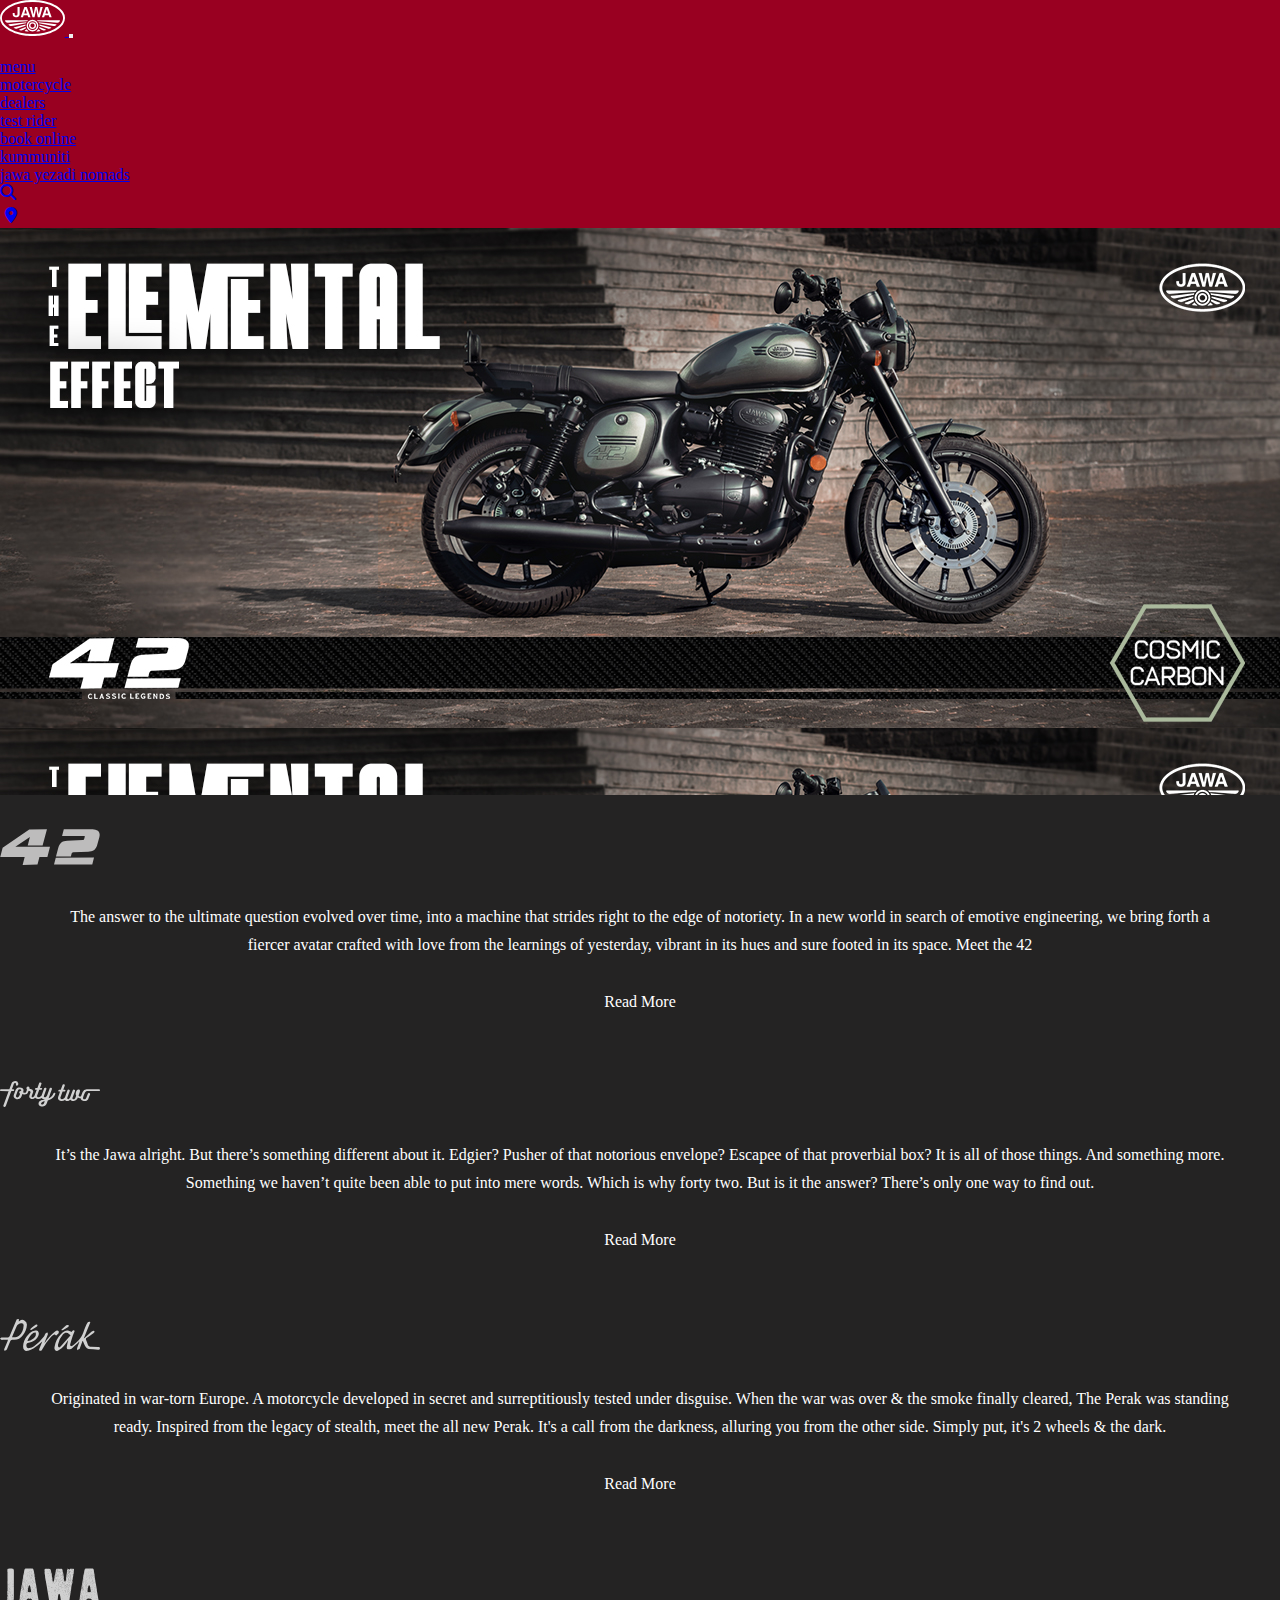
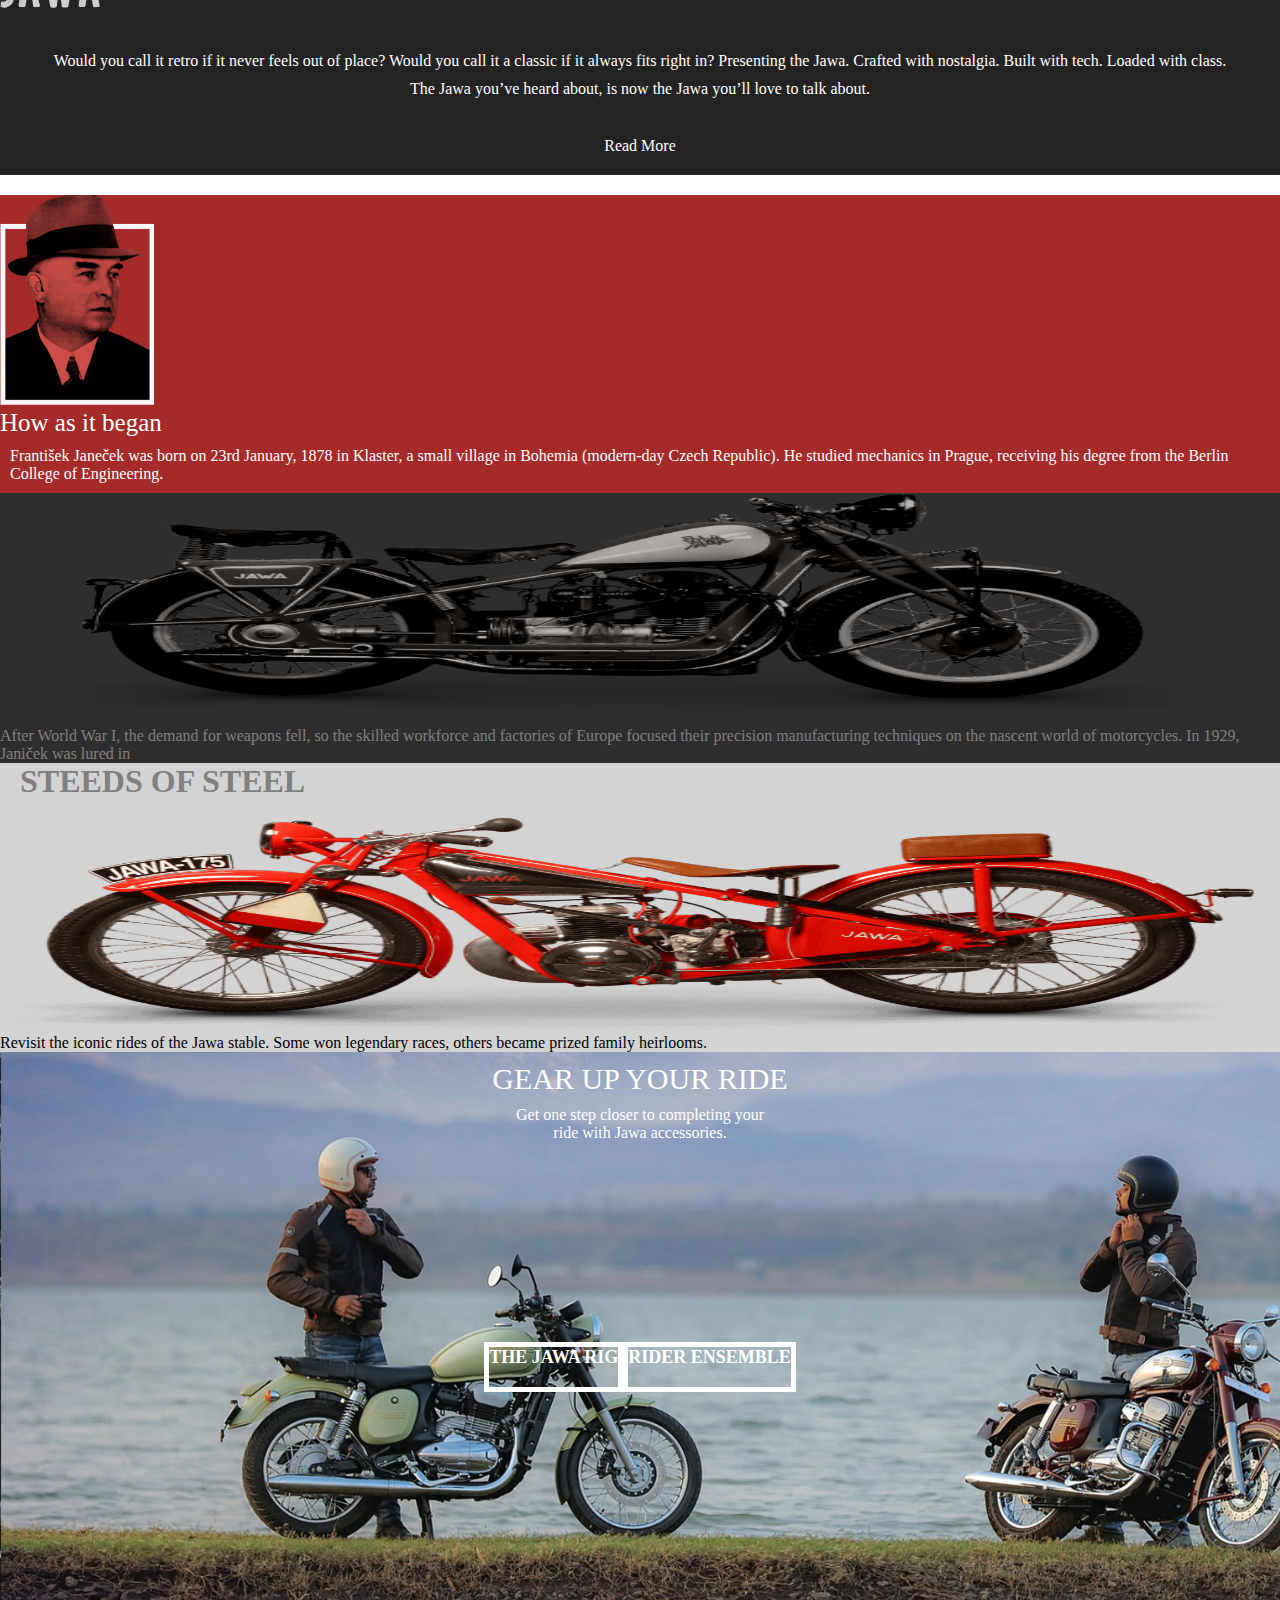
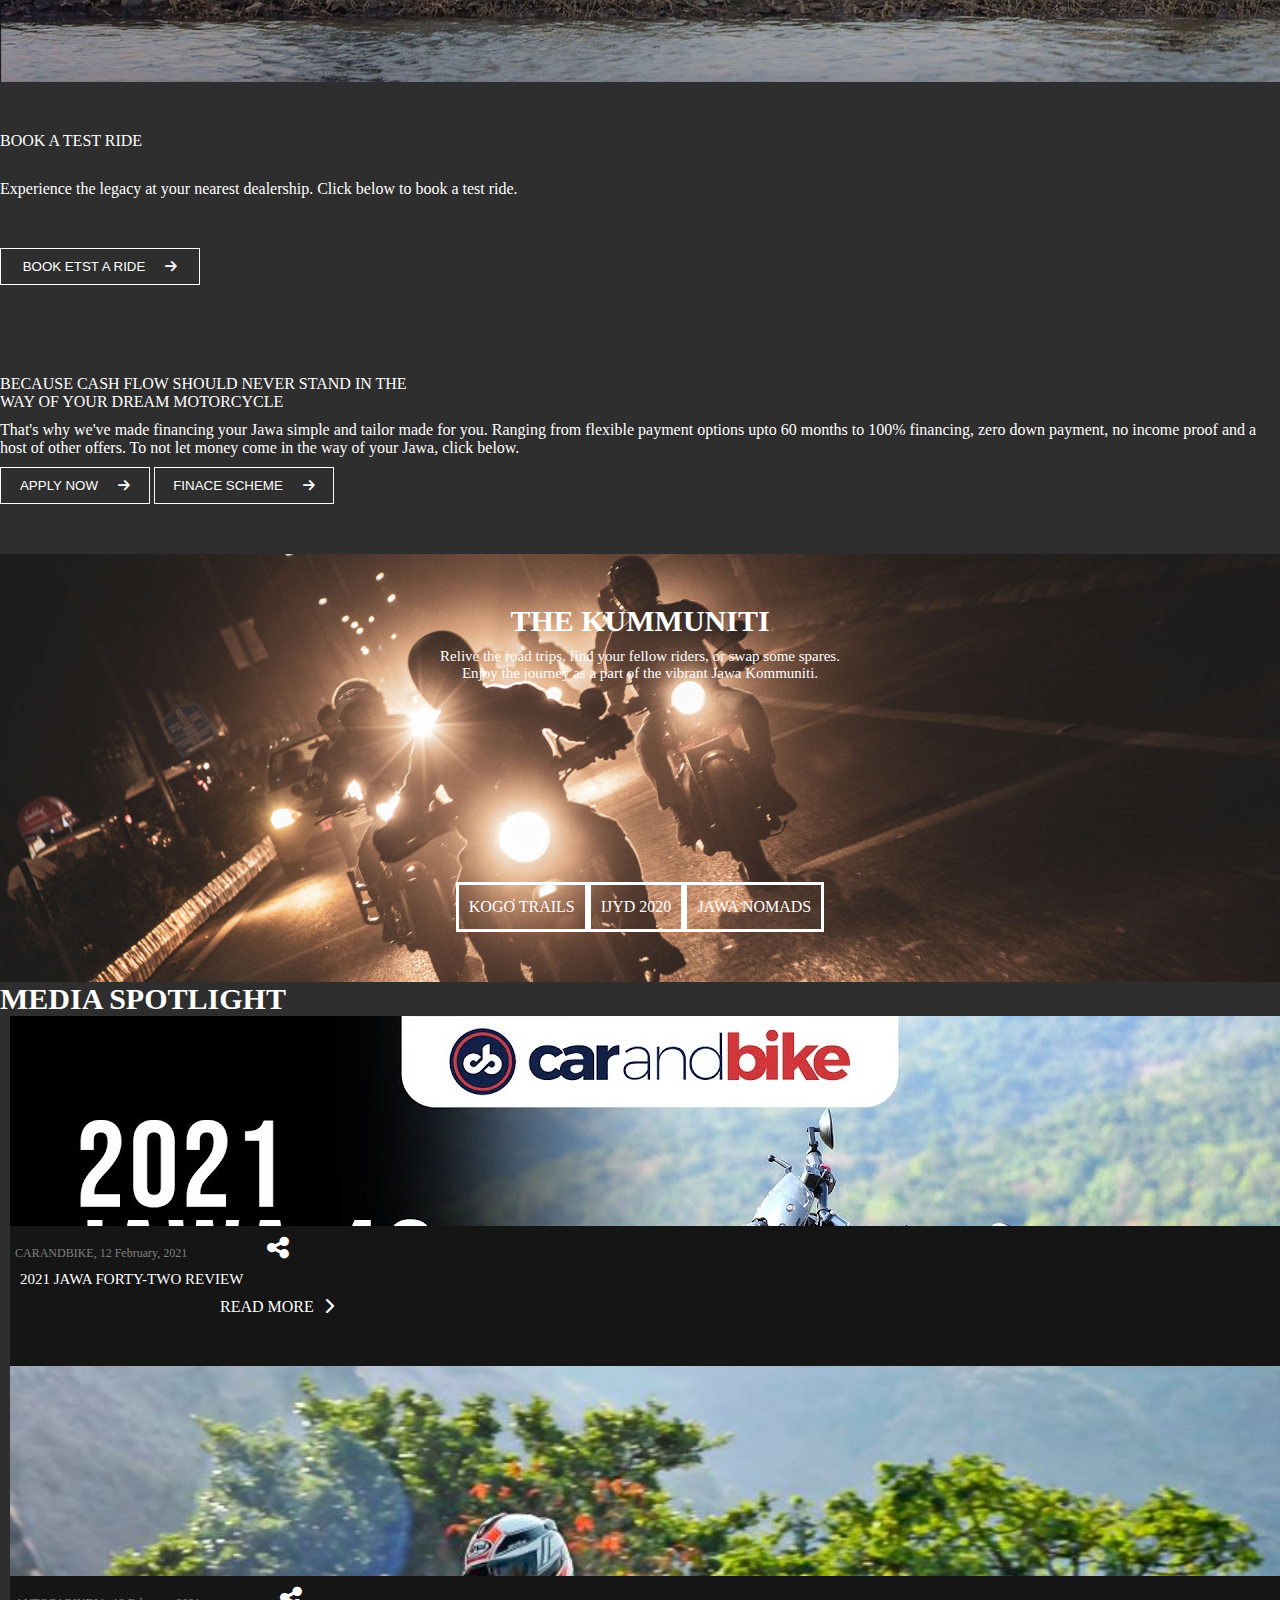
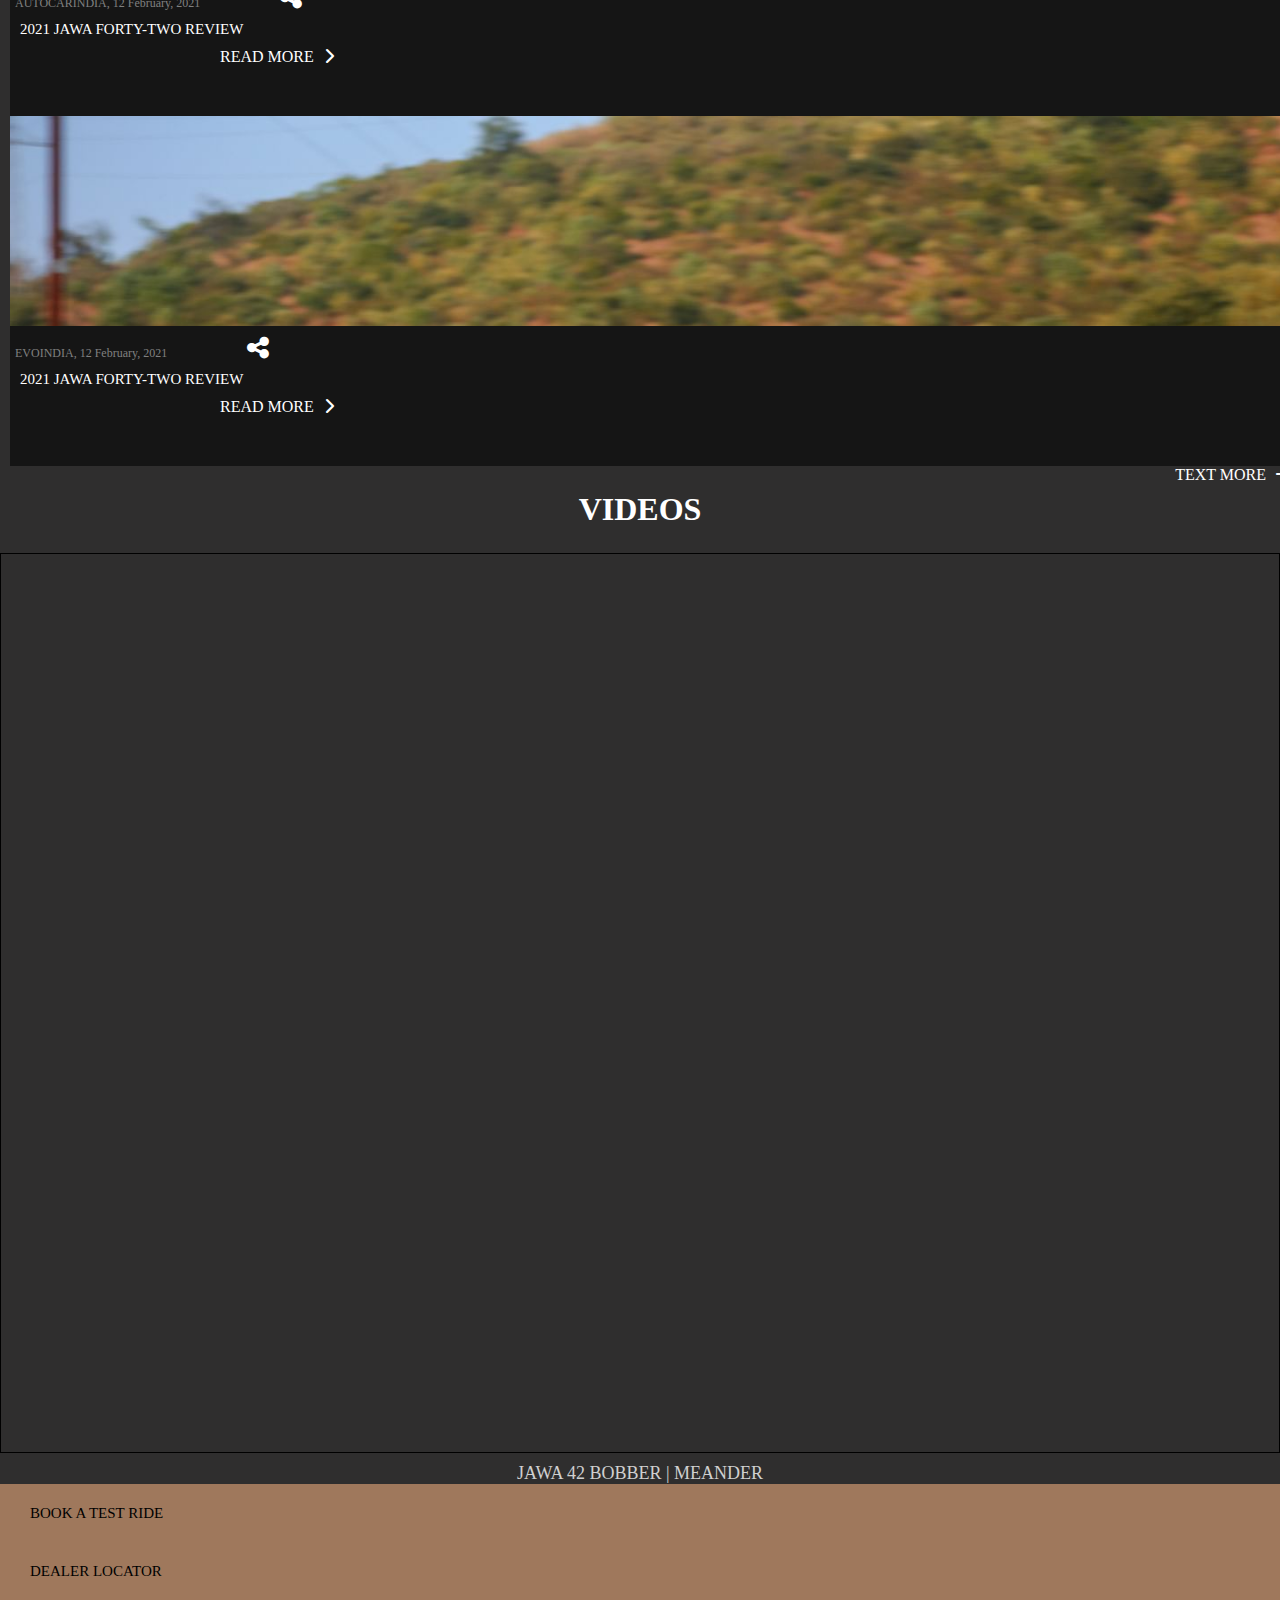
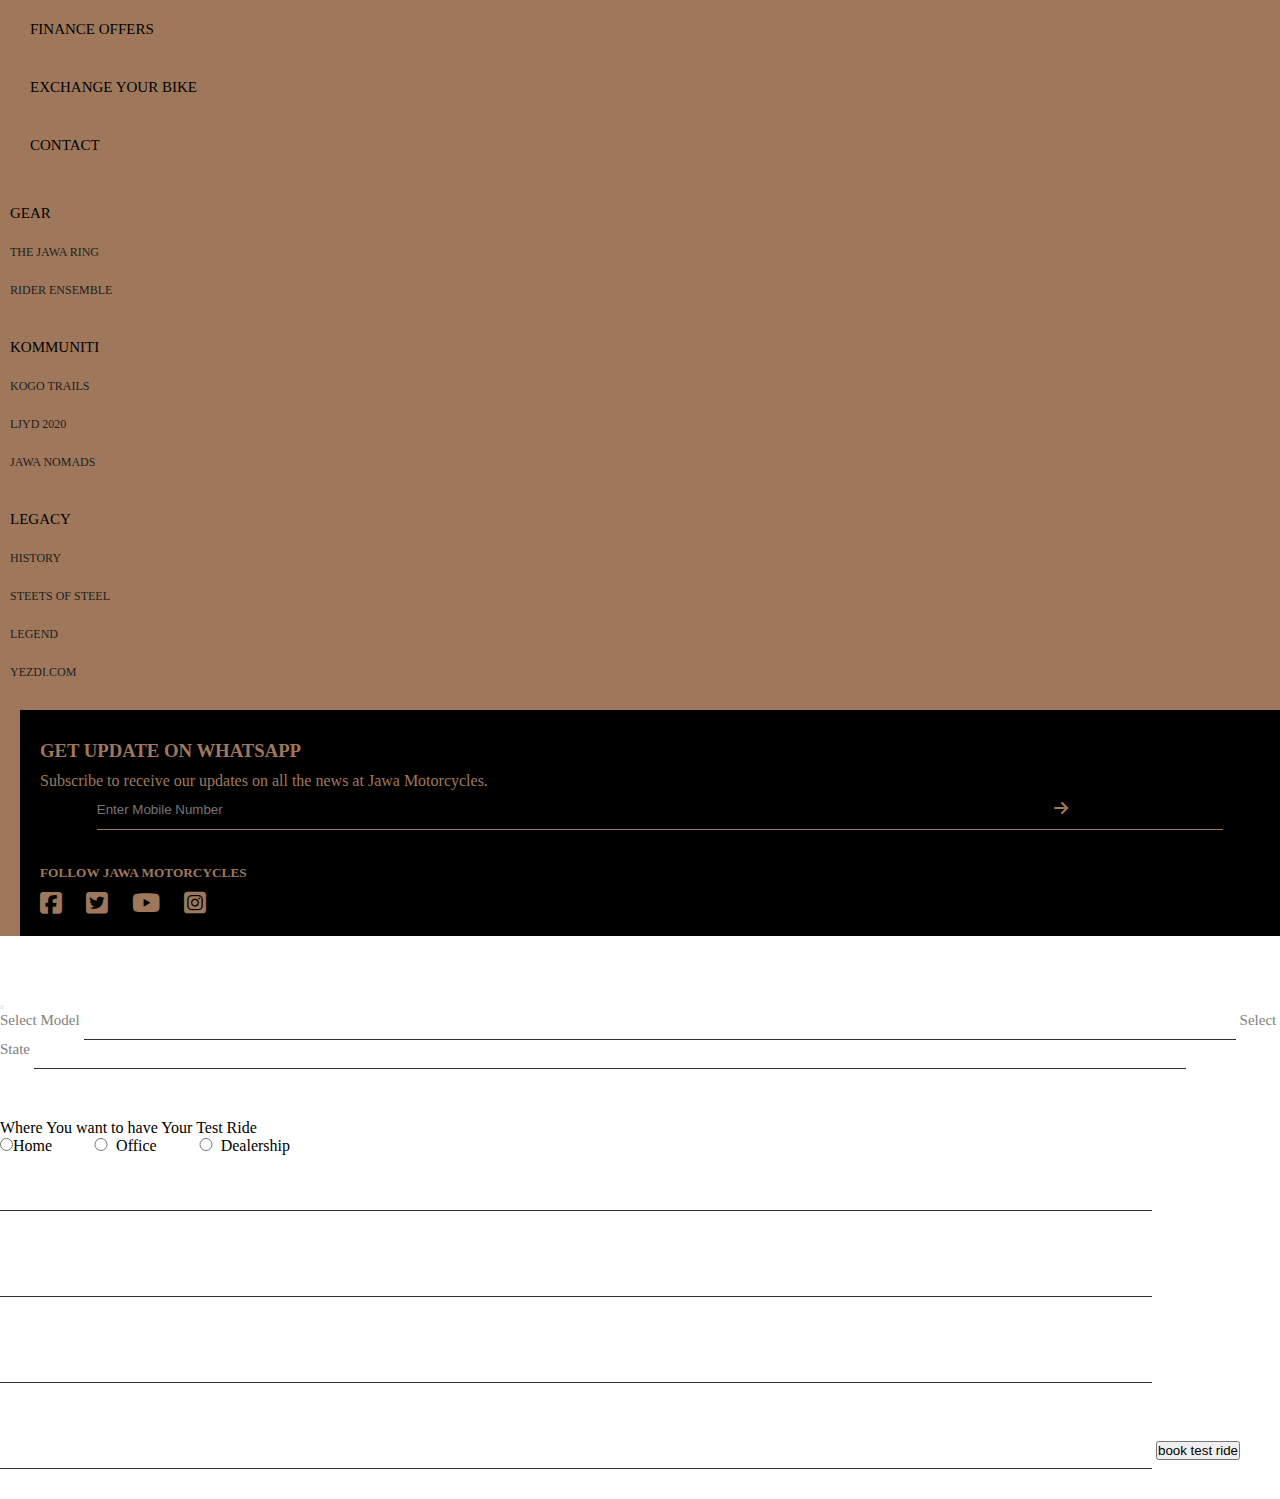
<file: index.html>
<!DOCTYPE html>
<html lang="en">
  <head>
    <title>JAWA</title>
    <!-- Required meta tags -->
    <meta charset="utf-8" />
    <meta name="viewport" content="width=device-width, initial-scale=1, shrink-to-fit=no"/>

    <!-- Favicon -->
    <link rel="shortcut icon" href="image/logo.PNG" type="image/x-icon">

    <!-- Bootstrap CSS v5.3.0 -->
    <link href="https://cdn.jsdelivr.net/npm/bootstrap@5.3.0/dist/css/bootstrap.min.css" rel="stylesheet" integrity="sha384-9ndCyUaIbzAi2FUVXJi0CjmCapSmO7SnpJef0486qhLnuZ2cdeRhO02iuK6FUUVM" crossorigin="anonymous">

    <!-- Font Awesome CDN -->
    <link rel="stylesheet" href="https://cdnjs.cloudflare.com/ajax/libs/font-awesome/6.3.0/css/all.min.css"/>

    <!-- Google Font -->
    <link rel="stylesheet" href="https://fonts.googleapis.com/css2?family=Material+Symbols+Outlined:opsz,wght,FILL,GRAD@20..48,100..700,0..1,-50..200"/>

    <!-- Custom CSS File -->
    <link rel="stylesheet" href="style.css" />
  </head>

  <body> 
    <!-- Header -->
    <header id="header" class="sticky-top">
      <div class="container-fluid" id="main">
        <div class="container">
          <!-- Navigation -->
          <nav class="navbar navbar-expand-lg " >
            <div class="container-fluid ">
              <a class="navbar-brand text-uppercase" id="logo" href="#">
                <img class="logo" src="image/jawa-logo-white.svg " alt="" srcset=""/>
              </a>
              <button class="navbar-toggler navcolor" type="button"
                data-bs-toggle="collapse"
                data-bs-target="#navbarSupportedContent"
                aria-controls="navbarSupportedContent" aria-expanded="false"
                aria-label="Toggle navigation">
                <span class="navbar-toggler-icon"></span>
              </button>
              <div class="collapse navbar-collapse" id="navbarSupportedContent">
                <ul class="navbar-nav me-auto mb-2 mb-lg-0 d-flex align-items-center justify-content-between">
                  <li class="nav-item">
                    <a class="nav-link text-uppercase text-white" aria-current="page" href="#">
                    </a>
                  </li>
                  <li class="nav-item">
                    <a class="nav-link text-uppercase text-white" aria-current="page" href="index.html">menu</a>
                  </li>
                  <li class="nav-item">
                    <a class="nav-link text-uppercase text-white" aria-current="page" href="motercycle.html">motercycle</a>
                  </li>
                  <li class="nav-item">
                    <a class="nav-link text-uppercase text-white" aria-current="page" href="dealers.html">dealers</a>
                  </li>
                  <li class="nav-item">
                    <a class="nav-link text-uppercase text-white" aria-current="page" data-bs-toggle="offcanvas" data-bs-target="#demo" href="#">test rider</a>
                  </li>
                  <li class="nav-item">
                    <a class="nav-link text-uppercase text-white" aria-current="page" href="booking.html">book online</a>
                  </li>
                  <li class="nav-item">
                    <a class="nav-link text-uppercase text-white" aria-current="page" href="kommuniti.html">kummuniti</a>
                  </li>
                  <li class="nav-item">
                    <a class="nav-link text-uppercase text-white" aria-current="page" href="jawa-yezdi-nomads.html">jawa yezadi nomads</a>
                  </li>
                  <li class="nav-item">
                    <a class="nav-link" aria-current="page" href="#">
                      <i class="fa-solid fa-magnifying-glass navbar-brand text-white"></i>
                    </a>
                  </li>
                  <li class="nav-item">
                    <a class="nav-link" aria-current="page" href="#"><i class="fa-solid fa-location-dot navbar-brand text-white" id="icon5"></i></a>
                  </li>
                </ul>
              </div>
            </div>
          </nav>
        </div>
      </div>
    </header>
    <!-- Section One -->
    <section id="section1">
      <div class="container-fluid bg-black">
        <div class="row">
          <div class="col">
            <div class="banner"></div>
          </div>
        </div>
      </div>
    </section>

    <!-- Section Two -->
    <section id="section2">
      <div class="container-fluid gray">
        <div class="row">
            <div class="col">
              <div class="container">
                <div class="row pt-3">
                  <div class="col-lg-6 col-md-6 col-sm-12 d-flex">
                    <div class="two">
                      <div class="img11 d-flex justify-content-center align-items-center">
                        <img class="img15 " src="image/42-title.svg" alt="">
                      </div>
                      <div class="text41">
                        <p class="text4">
                          The answer to the ultimate question evolved over time, into a
                          machine that strides right to the edge of notoriety. In a new world
                          in search of emotive engineering, we bring forth a fiercer avatar
                          crafted with love from the learnings of yesterday, vibrant in its
                          hues and sure footed in its space. Meet the 42
                        </p>
                        <a href="javascript:void()" class="link1">Read More</a>
                      </div>
                    </div>
                  </div>
                  <div class="col-lg-6 col-md-6 col-sm-12">
                    <div class="two">
                      <div class="img11 d-flex justify-content-center align-items-center">
                        <img class="img15" src="image/forty-two-title.svg" alt="">
                      </div>
                      <div class="text41">
                        <p class="text4">
                          It’s the Jawa alright. But there’s something different about it.
                          Edgier? Pusher of that notorious envelope? Escapee of that
                          proverbial box? It is all of those things. And something more.
                          Something we haven’t quite been able to put into mere words. Which
                          is why forty two. But is it the answer? There’s only one way to find
                          out.
                        </p>
                        <a href="javascript:void()" class="link1">Read More</a>
                      </div>
                    </div>
                  </div>
                  <div class="col-lg-6 col-md-6 col-sm-12">
                    <div class="two">
                      <div class="img11 d-flex justify-content-center align-items-center">
                        <img class="img15" src="image/perak-title.svg" alt="">
                      </div>
                      <div class="text41">
                        <p class="text4">
                          Originated in war-torn Europe. A motorcycle developed in secret and
                          surreptitiously tested under disguise. When the war was over & the
                          smoke finally cleared, The Perak was standing ready. Inspired from
                          the legacy of stealth, meet the all new Perak. It's a call from the
                          darkness, alluring you from the other side. Simply put, it's 2
                          wheels & the dark.
                        </p>
                        <a href="javascript:void()" class="link1">Read More</a>
                      </div>
                    </div>
                  </div>
                  <div class="col-lg-6 col-md-6 col-sm-12">
                    <div class="two">
                      <div class="img11 d-flex justify-content-center align-items-center">
                        <img class="img15" src="image/jawa-title.svg" alt="">
                      </div>
                      <div class="text60">
                        <p class="text4">
                        Would you call it retro if it never feels out of place? Would you
                        call it a classic if it always fits right in? Presenting the Jawa.
                        Crafted with nostalgia. Built with tech. Loaded with class. The Jawa
                        you’ve heard about, is now the Jawa you’ll love to talk about.
                      </p>
                      <a href="javascript:void()" class="link1">Read More</a>
                      </div>
                    </div>
                  </div>
                </div>
              </div>
            </div>
        </div>
      </div>
    </section>

    <!-- Section Three -->
    <section id="section3">
    <div class="container-fluid gray">
      <div class="row">
        <div class="col-lg-4 col-md-4">
          <div class="img2">
            <img class="m-3" src="image/steeds-red.png" alt="" />
            <p class="text5">How as it began</p>
            <p class="text81">
              František Janeček was born on 23rd January, 1878 in Klaster, a small village in Bohemia (modern-day Czech Republic). He studied mechanics in Prague, receiving his degree from the Berlin College of Engineering.
            </p>
          </div>
        </div>
        <div class="col-lg-4 col-md-4">
          <div class="img3">
            <img class="img6 mt-3" src="image/parallax-history.png" alt="" />
            <p class="text82">
              After World War I, the demand for weapons fell, so the skilled workforce and factories of Europe focused their precision manufacturing techniques on the nascent world of motorcycles. In 1929, Janiček was lured in
            </p>
          </div>
        </div>
        <div class="col-lg-4 col-md-4">
          <div class="img4">
            <h1 class="text80">steeds of steel</h1>
            <img class="img7" src="image/parallax-steeds.png" alt="" />
            <p class="text83">
              Revisit the iconic rides of the Jawa stable. Some won legendary races, others became prized family heirlooms.
            </p>
          </div>
        </div>
      </div>   
    </div>
    </section>

    <!-- Section Four -->
    <section id="section4">
      <div class="container-fluid w-100" id="jawarig">
        <div class="row">
          <div class="col">
            <p class="text6">GEAR UP YOUR RIDE</p>
            <p class="text7">
              Get one step closer to completing your <br />
              ride with Jawa accessories.
            </p>
            <div class="btn1 mb-5">
              <div class="btn2">THE JAWA RIG</div>
              <div class="btn2">RIDER ENSEMBLE</div>
            </div>
        </div>
        </div>
      </div>
    </section>

    <!-- Section Five -->
    <section id="section5">
      <div class="container-fluid gray">
        <div class="container">
          <div class="row">
            <div class="col-lg-6 col-md-6">
              <div class="three">
                <p class="text8">BOOK A TEST RIDE</p>
                <p class="text9">
                  Experience the legacy at your nearest dealership. Click below to book
                  a test ride.
                </p>
                <button class="btn3">
                  BOOK ETST A RIDE<i class="fa-solid fa-arrow-right icon3"></i>
                </button>
              </div>
            </div>
            <div class="col-lg-6 col-md-6">
              <div class="three_nw">
                <p class="text10">
                  BECAUSE CASH FLOW SHOULD NEVER STAND IN THE <br />
                  WAY OF YOUR DREAM MOTORCYCLE
                </p>
                <p class="text11">
                  That's why we've made financing your Jawa simple and tailor made for
                  you. Ranging from flexible payment options upto 60 months to 100%
                  financing, zero down payment, no income proof and a host of other
                  offers. To not let money come in the way of your Jawa, click below.
                </p>
                <button class="btn4">
                  APPLY NOW<i class="fa-solid fa-arrow-right icon3"></i>
                </button>
                <button class="btn5">
                  FINACE SCHEME<i class="fa-solid fa-arrow-right icon3"></i>
                </button>
              </div>
            </div>
          </div>
        </div>
      </div>
    </section>

    <!-- Section Six -->
    <section id="section6">
      <div class="container-fluid w-100" id="kummuniti">
        <div class="row">
          <div class="col">
            <div>
              <p class="text13">THE KUMMUNITI</p>
              <p class="text14">
                Relive the road trips, find your fellow riders, or swap some spares.
                <br />
                Enjoy the journey as a part of the vibrant Jawa Kommuniti.
              </p>
              <p class="text14_one">
                Relive the road trips, find your fellow riders, or swap some spares.
                Enjoy the journey as a part of the vibrant Jawa Kommuniti.
              </p>
              <div class="btn6">
                <div class="btn7">KOGO TRAILS</div>
                <div class="btn7">IJYD 2020</div>
                <div class="btn7">JAWA NOMADS</div>
              </div>
            </div>
          </div>
        </div>
      </div>
    </section>

    <!-- Section Seven -->
    <section id="seven">
      <div class="container-fluid gray">
        <div class="container">
          <div class="row">
            <div class="col">
              <div class="d-flex justify-content-center align-items-center pt-5 pb-5">
                <h1 class="text16">media spotlight</h1>
              </div>
            </div>
          </div>
          <div class="row">
            <div class="col-lg-4 pb-5 left">
              <div class="img8">
                <div class="img9 img19"></div>
                <div class="text17">
                  <div class="text18">
                    <span class="text19">CARANDBIKE, 12 February, 2021</span><i class="fa-solid fa-share-nodes"></i>
                  </div>
                  <div class="text20">
                    <p class="text21">2021 JAWA FORTY-TWO REVIEW</p>
                  </div>
                  <div class="text22">
                    <p class="text23">
                      READ MORE<i class="fa-solid fa-chevron-right"></i>
                    </p>
                  </div>
                </div>
              </div>
            </div>
            <div class="col-lg-4 pb-5 left">
              <div class="img8">
                <div class="img10 img19"></div>
                <div class="text17">
                  <div class="text18">
                    <span class="text19">AUTOCARINDIA, 12 February, 2021</span><i class="fa-solid fa-share-nodes"></i>
                  </div>
                  <div class="text20">
                    <p class="text21">2021 JAWA FORTY-TWO REVIEW</p>
                  </div>
                  <div class="text22">
                    <p class="text23">
                      READ MORE<i class="fa-solid fa-chevron-right"></i>
                    </p>
                  </div>
                </div>
              </div>
            </div>
            <div class="col-lg-4 pb-5 left">
              <div class="img8">
                <div class="img18 img19"></div>
                <div class="text17">
                  <div class="text18">
                    <span class="text19">EVOINDIA, 12 February, 2021</span><i class="fa-solid fa-share-nodes"></i>
                  </div>
                  <div class="text20">
                    <p class="text21">2021 JAWA FORTY-TWO REVIEW</p>
                  </div>
                  <div class="text22">
                    <p class="text23">
                      READ MORE<i class="fa-solid fa-chevron-right"></i>
                    </p>
                  </div>
                </div>
                <p class="text24 pt-3">
                  TEXT MORE<i class="fa-solid fa-arrow-right"></i>
                </p>
              </div>
            </div>
          </div>
        </div>
      </div>
    </section>

    <!-- Section Eight -->
    <section id="section8">
      <div class="container-fluid gray">
        <div class="container">
          <div class="row">
            <div class="col">
              <div class="text33"><h1 class="text37">videos</h1></div>
            </div>
          </div>
          <div class="row">
            <div class="col pb-3">
              <div class="text34">
                <iframe src="https://www.youtube.com/embed/ma4jCBUrrRQ" class="vid1"></iframe>
              </div>
              <p class="text36">jawa 42 bobber | meander</p>
              </div>
            </div>
            </div>
          </div>
        </div>
      </div>
    </section>

    <!-- Footer -->
    <footer id="footer">
      <div class="container-fluid orange">
        <div class="container">
          <div class="row">
            <div class="col-lg-3">
              <div class="text25 mt-3">
                <ul class="list_one">
                  <li class="list10"><a class="link2" href="#">book online</a><i class="fa-solid fa-arrow-right" id="icon4"></i></li>
                  <li class="list6 list9"><a class="link2" href="#">book a test ride</a><i class="fa-solid fa-arrow-right" id="icon4"></i></li>
                  <li class="list10 list9"><a class="link2" href="#">book a test ride</a><i class="fa-solid fa-arrow-right" id="icon4"></i></li>
                  <li class="list6"><a class="link2" href="#">dealer locator</a><i class="fa-solid fa-arrow-right" id="icon4"></i></li>
                  <li class="list6"><a class="link2" href="#">finance offers</a><i class="fa-solid fa-arrow-right" id="icon4"></i></li>
                  <li class="list6"><a class="link2" href="#">exchange your bike</a><i class="fa-solid fa-arrow-right" id="icon4"></i></li>
                  <li class="list6"><a class="link2" href="#">contact</a><i class="fa-solid fa-arrow-right" id="icon4"></i></li>
                  <li class="list10"><a class="link2" href="#">contact us</a><i class="fa-solid fa-arrow-right" id="icon4"></i></li>
                  <li class="list10"><a class="link2" href="#">yezdi.com</a><i class="fa-solid fa-arrow-right" id="icon4"></i></li>
                </ul>
              </div>
            </div>
            <div class="col-lg-3">
              <div class="text25 mt-4">
                <ul class="list_two">
                  <li class="list7 list8"><a class="link2" href="#">gear</a></li>
                  <li class="list7"><a class="link3" href="#">the jawa ring</a></li>
                  <li class="list7"><a class="link3" href="#">rider ensemble</a></li>
                </ul>
                <ul>
                  <li class="list7 list8"><a class="link2" href="#">kommuniti</a></li>
                  <li class="list7"><a class="link3" href="#">kogo trails</a></li>
                  <li class="list7"><a class="link3" href="#">ljyd 2020</a></li>
                  <li class="list7"><a class="link3" href="#">jawa nomads</a></li>
                </ul>
              </div>
            </div>
            <div class="col-lg-3">
              <div class="text25 mt-4">
                <ul class="list_two">
                  <li class="list7 list8"><a class="link2" href="#">legacy</a></li>
                  <li class="list7"><a class="link3" href="#">history</a></li>
                  <li class="list7"><a class="link3" href="#">steets of steel</a></li>
                  <li class="list7"><a class="link3" href="#">legend</a></li>
                  <li class="list7"><a class="link3" href="#">yezdi.com</a></li>
                </ul>
              </div>
            </div>
            <div class="col-lg-3 ">
              <div class="text25">
                <div class="text26">
                    <h3 class="text27">get update on whatsapp</h3>
                    <p class="text28">
                      Subscribe to receive our updates on all the news at Jawa
                      Motorcycles.
                    </p>
                    <div class="search1">
                      <div class="text29"><input class="input1" type="text" placeholder="Enter Mobile Number"><i class="fa-solid fa-arrow-right icon2"></i></div>
                    </div>
                    <div class="text30"><h5>follow jawa Motorcycles</h5></div>
                    <i class="fa-brands fa-square-facebook icon"></i>
                    <i class="fa-brands fa-square-twitter icon"></i>
                    <i class="fa-brands fa-youtube icon"></i>
                    <i class="fa-brands fa-square-instagram icon"></i>
                </div>
              </div>
            </div>
          </div>
        </div>
      </div>
    </footer>

    <!-- offcanvas for navbar test rider link -->
    <div class="offcanvas offcanvas-end bg-dark text-white" id="demo">
      <div class="offcanvas-header">
        <h1 class="offcanvas-title">book test ride</h1>
        <button type="button" class="btn-close" data-bs-dismiss="offcanvas"></button>
      </div>
      <div class="offcanvas-body">
        <label for="bikes" class="text84">Select Model</label>
        <select name="bikes" id="bikes">
          <option value="select model">Select Model</option>
          <option value="42 Bobber">42 Bobber</option>
          <option value="42">42</option>
          <option value="forty">Forty Two</option>
          <option value="perak">Perak</option>
          <option value="jawa">Jawa</option>
          <option value="jawa the brave">Jawa The Brave & The bold</option>
        </select>
        <label for="bikes" class="text84">Select State</label>
        <select name="bikes" id="bikes">
          <option value="select model">Select Model</option>
          <option value="">Andhra Pradesh</option>
          <option value="">Arunachal Pradesh</option>
          <option value="">Assam</option>
          <option value="">Bihar</option>
          <option value="">Chandigarh</option>
          <option value="">Chhattisgarh</option>
          <option value="">Delhi</option>
          <option value="">Goa</option>
          <option value="">Gujarat</option>
          <option value="">Haryana</option>
          <option value="">Himanchal Pradesh</option>
          <option value="">Jammu and Kashmir</option>
          <option value="">Jharkhand</option>
          <option value="">Karnatka</option>
          <option value="">Ladakh</option>
          <option value="">Madhya Pradesh</option>
          <option value="">Maharashtra</option>
          <option value="">Manipur</option>
          <option value="">Miroram</option>
          <option value="">Nagaland</option>
          <option value="">Odisha</option>
        </select>
        
        <p class="text85">Where You want to have Your Test Ride</p>
        <input type="radio" name="place" class="input2" >Home
        <input type="radio" name="place" class="input3" >Office
        <input type="radio" name="place" class="input3" >Dealership

        <input class="details2" type="text" value="Enter Full Name">
        <input class="details2" type="tel" value="Mobile Number">
        <input class="details2" type="email" value="Enter Email">
        <input class="details2" type="text" value="Address">

        <button class="btn btn-dark text-uppercase border-white border-2 w-75 ms-5">book test ride</button>
      </div>
    </div>

    
    <!-- Bootstrap JavaScript Libraries -->

    <script src="https://cdn.jsdelivr.net/npm/bootstrap@5.2.1/dist/js/bootstrap.min.js" integrity="sha384-7VPbUDkoPSGFnVtYi0QogXtr74QeVeeIs99Qfg5YCF+TidwNdjvaKZX19NZ/e6oz" crossorigin="anonymous"></script>
  
  </body>
</html>
</file>
<file: style.css>
* {
  margin: 0;
  padding: 0;
  box-sizing: border-box;
}
/* for pc */
/* Section One */
#main {
  background-color: #990021;
}
#yezadi {
  background-color: #fff;
}
#stick {
  position: sticky;
  top: 0;
}
.gray { 
  background-color: #2f2e2e;
}
#section1 .bg-black .row col {
  padding-left: 0;
  padding-right: 0;
}
.banner {
  height: 63vh;
  background: url(image/Home-Desktop-Cosmic-Carbon-Banner_1674717693.jpg);
}
/* Section Two */
.text3 {
  font-size: 40px;
  color: white;
  text-align: center;
  margin-top: 40px;
}
.text4 {
  padding: 0px 50px;
  color: #fff;
  text-align: center;
  line-height: 28px;
  height: 90px;
  overflow: hidden;
}
.img15 {
  width: 100px;
  margin: 30px 0px;
}
.link1 {
  text-decoration: none;
  color: #fff;
  text-align: center;
  margin: 0 auto;
  display: table;
}
/* Section Three */
.img2 {
  width: 100%;
  height: 100%;
  background-color: brown;
}
.img3 {
  width: 100%;
  height: 100%;
  background-color: #2f2e2e;
}
.img4 {
  width: 100%;
  height: 100%;
  background-color: #d3d3d3;
}
.text5 {
  color: #fff;
  font-size: 25px;
}
.img6 {
  width: 100%;
  height: 230px;
}
.img7 {
  width: 100%;
  height: 230px;
}
.text80 {
  text-transform: uppercase;
  color: gray;
  margin-left: 20px;
}
.text81 {
  color: #fff;
  padding: 10px;
}
.text82 {
  color: gray;
}
.text83 {
  color: black;
}
/* Section Four */
#jawarig {
  width: 100%;
  height: 70vh;
  background-color: gray;
  background-image: url(image/gear-section.jpg);
  background-size: cover;
}
.text6 {
  color: #fff;
  font-size: 30px;
  text-align: center;
  padding-top: 10px;
}
.text7 {
  color: #fff;
  text-align: center;
  margin-top: 10px;
}
.btn1 {
  width: 100%;
  height: 50px;
  display: flex;
  justify-content: center;
  align-items: center;
  margin-top: 200px;
}
.btn2 {
  width: auto;
  height: inherit;
  color: white;
  font-size: 18px;
  border: 5px solid #fff;
  font-size: 18px;
  font-weight: bold;
}
/* Section Five */
.three {
  width: 100%;
  height: 100%;
  padding-bottom: 40px;
}
.three_nw {
  width: 100%;
  height: 100%;
  padding-bottom: 40px;
}
.text8 {
  color: #fff;
  padding-top: 50px;
}
.text9 {
  color: #fff;
  padding-top: 30px;
}
.btn3 {
  width: 200px;
  padding: 10px;
  border: 1px solid #fff;
  background: none;
  margin-top: 50px;
  color: #fff;
}
.icon3 {
  padding-left: 20px;
  color: #fff;
}
.text10 {
  color: #fff;
  padding-top: 50px;
}
.text11 {
  color: #fff;
  padding-top: 10px;
}
.btn4 {
  width: 150px;
  padding: 10px;
  border: 1px solid #fff;
  background: none;
  margin: 10px 0px;
  color: #fff;
}
.btn5 {
  width: 180px;
  padding: 10px;
  border: 1px solid #fff;
  color: #fff;
  background: none;
}
/* Section Six */
#kummuniti {
  background-color: #2f2e2e;
  background-image: url(image/kommuniti-bg.jpg);
  background-size: cover;
}
.text13 {
  color: #fff;
  padding-top: 50px;
  text-align: center;
  font-size: 30px;
  font-weight: bold;
}
.text14 {
  color: #fff;
  text-align: center;
  font-size: 15px;
  margin-top: 10px;
}
.text14_one {
  display: none;
}
.btn6 {
  width: 100%;
  height: 50px;
  display: flex;
  justify-content: center;
  align-items: center;
  margin-top: 250px;
}
.btn7 {
  width: auto;
  height: inherit;
  display: flex;
  justify-content: center;
  align-items: center;
  padding: 10px;
  color: #fff;
  border: 3px solid #fff;
  margin-bottom: 100px;
}
.text15 {
  text-align: center;
  color: #fff;
}
/* Section Seven */
.text16 {
  font-size: 30px;
  text-transform: uppercase;
  color: #fff;
}
.img8 {
  width: 100%;
  height: 350px;
  background-color: #242323;
  margin: 0px 10px;
}
.img9 {
  width: 100%;
  height: 60%;
  background-color: #000;
  background-image: url(image/2021_JAWA_FORTY-TWO_1613126706.jpg);
  background-size: cover;
  cursor: pointer;
}
.img19:hover {
  background-size: 400px;
  background-position: center;
}
.img10 {
  width: 100%;
  height: 60%;
  background-color: #000;
  background-image: url(image/2021_Jawa_Forty_Two_test_ride_review_1613125871.jpg);
  background-size: cover;
  cursor: pointer;
}
.img18 {
  width: 100%;
  height: 60%;
  background-color: #000;
  background-image: url(image/evoindia_2021-02_HERO_JAWA_42_1613125144.jpg);
  background-size: cover;
  cursor: pointer;
}
.text17 {
  width: 100%;
  height: 40%;
  background-color: #151515;
}
.text18 {
  width: 100%;
  padding: 10px 0px;
}
.fa-share-nodes {
  color: #fff;
  margin-left: 80px;
  font-size: 25px;
}
.text19 {
  color: gray;
  font-size: 12px;
  padding-left: 5px;
}
.text20 {
  width: 100%;
}
.text21 {
  font-size: 15px;
  color: #fff;
  padding: 0px 10px;
}
.text23 {
  padding-top: 10px;
  padding-left: 210px;
  color: #fff;
}
.text24 i {
  padding-left: 10px;
}
.fa-chevron-right {
  margin: 0px 10px;
}
.text24 {
  text-align: right;
  color: #fff;
}
/* Section Eight */
.text33 {
  width: 100%;
  height: 10%;
  text-align: center;
  text-transform: uppercase;
  padding: 25px 0px;
  color: #fff;
}
.text34 {
  width: 100%;
  height: 100vh;
}
.vid1 {
  width: 100%;
  height: 100%;
  border: 1px solid black;
}
.text36 {
  text-align: center;
  text-transform: uppercase;
  font-size: 18px;
  padding-top: 10px;
  color: #d0d0d0;
}
/* Footer Section */
.orange {
  background-color: #9f785c;
}
.text25 {
  width: 100%;
  /* height: 100%; */
  /* background-color: #000; */
}
#mrgn {
  margin-top: 50px;
}
.list6 {
  list-style: none;
  padding: 20px 30px;
}
.list10 {
  display: none;
}
.link2 {
  text-decoration: none;
  color: #000;
  font-size: 15px;
  text-transform: uppercase;
}
.link3 {
  text-decoration: none;
  color: #212121;
  font-size: 12px;
  text-transform: uppercase;
}
.list7 {
  list-style: none;
  padding: 10px;
}
.list8 {
  margin-top: 20px;
}
.link2:hover {
  color: #fff;
}
/* .list9 {
  margin-top: 15px;
} */
.text26 {
  width: 100%;
  height: 100%;
  background-color: #000;
  margin: 20px;
}
.text27 {
  text-transform: uppercase;
  padding: 0px 20px;
  padding-top: 30px;
  color: #9f785c;
}
.text28 {
  padding: 10px 20px;
  color: #9f785c;
}
.search1 {
  width: 88%;
  height: 30px;
  margin: auto;
  border-bottom: 1px solid #9f785c;
}
.text29 {
  width: 100%;
  height: 100%;
}
.input1 {
  width: 85%;
  height: 100%;
  padding-bottom: 10px;
  border: none;
  outline: none;
  background-color: transparent;
  color: #9f785c;
}
.text30 {
  text-transform: uppercase;
  padding: 10px 20px;
  margin-top: 25px;
  color: #9f785c;
}
.icon {
  color: #9f785c;
  font-size: 25px;
  margin-left: 20px;
  color: #9f785c;
  padding-bottom: 20px;
}
.row3 {
  width: 100%;
  height: 50px;
}
.ftext {
  width: 100%;
  height: 50px;
  background-color: #9f785c;
}
.center3 {
  width: 80%;
  margin: auto;
}
.link4 {
  text-transform: uppercase;
  font-size: 15px;
  text-decoration: none;
  margin: 25px;
  color: #d8a58a;
}
.icon2 {
  color: #9f785c;
}
#icon4 {
  display: none;
}
/* Motorcycle Page */
/* Section Nine */
#section9 {
  background-color: #242323;
}
.text38 {
  width: 100%;
  height: 25%;
}
.text39 {
  text-transform: uppercase;
  text-align: center;
  padding: 20px 0px;
  color: #d0d0d0;
}
.text40 {
  color: #808080;
  text-align: center;
}
.row10 {
  height: inherit;
  display: flex;
}
.box1 {
  width: 100%;
  height: inherit;
  background-color: #242323;
  margin: 10px;
}
.img11 {
  height: 30%;
  background-color: #242323;
}
.text41 {
  width: 100%;
  padding: 0px 0px 40px 0px;
  background-color: #242323;
}
.text60 {
  width: 100%;
  padding: 0px 0px 20px 0px;
  background-color: #242323;
  margin: 0px 0px 20px 0px;
}
.text41.showContent p {
  height: auto;
}
.img12_2 {
  width: 100%;
  transition: 1s;
}
.img12_2:hover {
  transform: scale(1.1);
}
.img12 {
  width: 100%;
  transition: 1s;
}
.img12:hover {
  transform: scale(1.1);
}
.img13 {
  width: 100px;
  margin: 20px 0px 20px 115px;
}
.text50 {
  text-align: center;
  margin-top: 10px;
  color: #bdbcbc;
}
.fa-angle-down {
  padding-left: 10px;
}
.bt10 {
  width: 90%;
  border: 1px solid #fff;
  text-transform: uppercase;
  padding: 10px;
  color: #fff;
}
.bt11 {
  margin-top: 30px;
}
.bt12 {
  margin-top: 33px;
}
.bt13 {
  margin-top: 18px;
}
.bt14 {
  margin-top: 20px;
  margin-bottom: 20px;
}
.bt15 {
  margin-top: 25px;
  margin-bottom: 20px;
}
.bt16 {
  margin-top: 21px;
}
.bt17 {
  margin-top: 25px;
}
.bt18 {
  margin-top: 42px;
}
.sline {
  width: 50%;
  height: 5px;
  background-color: #fff;
  margin: 38px 15px;
}
#radio2 {
  width: 30px;
}
#link6 {
  margin-left: -90px !important;
}
.icon6 {
  margin-left: 170px;
}
/* Booking Page */
.row3 {
  width: 100%;
  height: 30%;
}
.row4 {
  width: 100%;
  height: 70%;
}
.text42 {
  color: lightgray;
  text-align: center;
  padding-top: 25px;
}
.text43 {
  color: gray;
  text-align: center;
  padding-top: 10px;
}
.text44 {
  width: 100%;
  height: 80px;
}
.center4 {
  width: 50%;
  height: 100%;
  margin: auto;
}
.box2 {
  height: 100%;
  margin-left: 40px;
  /* background-color: #d3d3d3; */
}
.img14 {
  width: 100%;
  height: 60%;
  /* background-color: #242323; */
}
.text45 {
  width: 100%;
  height: 40%;
  /* background-color: #242323; */
}
.img16 {
  width: 300px;
  transition: 1s;
}
.img16:hover {
  transform: scale(1.1);
  cursor: pointer;
}
.img17 {
  width: 100px;
  margin-left: 100px;
}
.btn10 {
  width: 200px;
  height: 50px;
  display: flex;
  justify-content: center;
  align-items: center;
  text-transform: uppercase;
  margin: auto;
  border: 1px solid #d3d3d3;
  cursor: pointer;
  color: #d3d3d3;
}
.bt11 {
  margin-top: 30px;
}
.bt12 {
  margin-top: 77px;
}
.bt13 {
  margin-top: 18px;
}
.bt14 {
  margin-top: 10px;
  margin-bottom: 7px;
}
.bt15 {
  margin-top: 15px;
  margin-bottom: 10px;
}
.bt16 {
  margin-top: 31px;
}
.bt19 {
  margin-top: 28px;
  margin-bottom: 10px;
}
.bt20 {
  margin-top: 60px;
}
.bt22 {
  margin-top: 60px;
}
.text46 {
  width: 70%;
  color: #fff;
  text-transform: uppercase;
  margin-left: 100px;
}
.sline {
  width: 50%;
  height: 5px;
  background-color: #fff;
  margin: 38px 15px;
}
#radio2 {
  width: 30px;
}
.icon5 {
  margin-left: 10px;
}
/* Find a dealer page */
/* Section twelve */
.section12 {
  width: 100%;
  height: 50vh;
  background-color: #242323;
  background-image: url(image/dealers-banner-110721.jpg);
  background-size: cover;
  color: #fff;
}
/* Section Thirteen */
#section13 {
  width: 100%;
  height: 20vh;
  background-color: #242323;
  position: sticky;
  top: 60px;
}
/* Section Fourteen */
.section14 {
  width: 100%;
  /* height: 150vh; */
  background-color: #242323;
  padding-bottom: 50px;
}
.text47 {
  width: 100%;
  height: 100%;
}
.text48 {
  color: #fff;
  text-transform: uppercase;
  padding-top: 30px;
}
.find_car {
  width: 100%;
  height: 100%;
  display: flex;
}
.box3 {
  width: 100%;
  height: 100%;
  background-color: #242323;
}
#select1 {
  width: 90%;
  height: 50%;
  margin-top: 50px;
  opacity: none;
  background: #242323;
  border: none;
  border-bottom: 1px solid gray;
  color: #fff;
}
#bt21 {
  margin-left: 10px;
}
.btn15 {
  width: 100%;
  height: 40%;
  margin-top: 50px;
  background-color: #fff;
  border: 1px solid #fff;
  background: none;
  text-transform: uppercase;
  color: #fff;
  cursor: pointer;
}
.details {
  width: 100%;
  height: 100%;
  background-color: #242323;
}
.map {
  width: 100%;
  height: 100%;
  background-color: #242323;
  position: sticky;
  top: 200px;
}
.map1 {
  width: 100%;
  height: 100%;
  border: 1px solid #000;
}
.parainfo {
  width: 90%;
  list-style: none;
  border-bottom: 1px solid gray;
  color: gray;
  margin-top: 20px;
}
.btn16 {
  background-color: #151515;
  padding: 5px;
  color: #fff;
  margin-left: 200px;
  margin-top: 30px;
  margin-bottom: 10px;
  background: none;
  border: none;
}
.fa-location-dot {
  padding: 5px;
}
.p1 {
  padding-bottom: 10px;
  color: #c6d0d0;
}
.map1 {
  width: 100%;
  height: 450px;
  position: sticky;
  top: 200px;
}
/* Kommuniti Page */
/* Section Fifteen */
.text48 {
  text-align: center;
  color: #808080;
}
.text49 {
  width: 42%;
  margin: auto;
  padding-top: 10px;
  color: #808080;
  text-align: center;
}
.box4 {
  width: 90%;
  height: 60vh;
  background-color: #151515;
  margin: 0px 30px;
}
.box5 {
  width: 100%;
  height: 90%;
  /* background-color: #808080; */
}
.img21 {
  background-image: url(image/kogo-trails-banner.jpeg);
  background-size: cover;
}
.img22 {
  background-image: url(image/nomads-banner.jpg);
  background-size: cover;
}
.img23 {
  background-image: url(image/ijyd2019-banner.jpg);
  background-size: cover;
}
.img24 {
  background-image: url(image/ijyd2020-banner.png);
  background-size: cover;
  background-position: center;
}
.img25 {
  background-image: url(image/jawa-yezdi-clubs-banner.jpg);
  background-size: cover;
}
.img26 {
  background-image: url(image/mechanic.jpg);
  background-size: cover;
}
.text51 {
  width: 100%;
  height: 10%;
}
.text52 {
  font-size: 25px;
  color: #fff;
  padding-top: 5px;
  text-transform: uppercase;
}
.text53 {
  font-size: 23px;
}
/* Jawa Yezdi Nomads Page */
#navleft {
  margin-left: 300px;
}
#yello {
  background: #ffff00;
  cursor: pointer;
}
/* Section Seventeen */
.timer {
  width: 100%;
  height: 100%;
  background-color: #000;
  display: flex;
  justify-content: center;
  align-items: center;
}
.watch {
  width: 100%;
  height: 100%;
  background-color: #fff;
  display: flex;
  justify-content: center;
  align-items: center;
  background-image: url(image/lexider_mis_bg1.png);
  background-size: cover;
}
.timer_two {
  width: 80%;
  height: 70%;
  background-color: #000;
  padding-bottom: 50px;
}
.watch_two {
  width: 80%;
  height: 70%;
  /* background-color: #000; */
  display: flex;
}
.text54 {
  color: #808080;
  font-size: 20px;
}
.text55 {
  color: yellow;
  font-size: 15px;
}
.text56 {
  color: #808080;
  font-size: 15px;
}
.img28 {
  width: 15px;
}
.video_two {
  width: 50%;
  height: 100%;
  /* background-color: #151515; */
}
.text57 {
  width: 50%;
  height: 100%;
  /* background-color: #151515; */
}
.jawav {
  width: 100%;
  height: 100%;
}
.text58 {
  font-size: 25px;
}
.text59 {
  font-size: 15px;
  color: #808080;
}
.text58_one {
  display: none;
}
.text59_one {
  display: none;
}
#darkgray {
  background-color: #1a1a1a;
}
#white {
  background-color: #fff;
}
.text62 {
  width: 100%;
  height: 100%;
}
.text63 {
  font-size: 21px;
  margin-left: 20px;
  letter-spacing: 1px;
}
.text64 {
  margin-top: 80px;
  margin-left: 20px;
}
.img30 {
  width: 265px;
  margin: 80px 0;
}
.text65 {
  font-size: 18px;
  margin-top: 50px;
  margin-left: 55px;
}
.text66 {
  font-size: 18px;
  margin-top: 10px;
  margin-left: 55px;
  margin-bottom: 10px;
}
.text67 {
  font-size: 18px;
  margin-left: 55px;
}
#inp1 {
  width: 385px;
  height: 30px;
  padding: 20px;
  margin-top: 10px;
  margin-left: 55px;
  margin-bottom: 10px;
}
#inp2 {
  margin-top: 10px;
  margin-left: 55px;
  margin-right: 10px;
}
.link5 {
  text-decoration: none;
  color: blue;
}
.btn17 {
  width: 150px;
  height: 30px;
  background-color: yellow;
  margin-left: 55px;
  margin-top: 30px;
  border: none;
  text-transform: uppercase;
}
.text68 {
  width: 100%;
  height: 30%;
  /* background-color: #242323; */
}
.text69 {
  color: #fff;
  font-size: 50px;
}
#lightgray {
  background-color: #242323;
}
.box7 {
  width: 100%;
  height: 100%;
  padding: 20px;
}
/* .box7:hover {
  background-color: #131313;
} */
.img32 {
  width: 100%;
  height: 30%;
  /* background-color: #242323; */
}
.text70 {
  width: 100%;
  height: 20%;
  /* background-color: #242323; */
}
.text71 {
  width: 100%;
  height: 50%;
  /* background-color: #242323; */
}
/* .img33 {
  margin-left: 60px;
} */
.text72 {
  font-size: 20px;
  text-align: center;
  color: #fff;
}
.text72:hover {
  color: #ffff00;
}
.text73 {
  font-size: 19px;
  text-align: center;
  color: #787878;
}
/* Test Rider Page */
/* offcanvas */
.offcanvas-title {
  color: #fff;
  text-transform: uppercase;
}
.text84 {
  font-size: 15px;
  color: gray;
  width: 90%;
  margin: 10px 0px;
}
#bikes {
  width: 90%;
  background: none;
  outline: none;
  border: none;
  border-bottom: 1px solid #2f2e2e;
  color: #fff;
  padding-bottom: 10px;
}
#bikes option {
  background: #212121;
  color: #fff;
}
.text85 {
  padding-top: 50px;
}
.input3 {
  width: 30px;
  margin-left: 30px;
}
.details2 {
  width: 90%;
  background: none;
  outline: none;
  border: none;
  border-bottom: 1px solid #2f2e2e;
  color: #fff;
  padding-bottom: 10px;
  margin: 30px 0px;
}
@media screen and (min-width: 481px) and (max-width: 1180px) {
  .nav-link {
    font-size: 13px;
  }
  .btn1 {
    margin-top: 115px;
  }
  .btn2 {
    display: flex;
    justify-content: center;
    align-items: center;
    padding: 0px 20px;
  }
  .text23 {
    font-size: 10px;
  }
  .line {
    width: 18px;
  }
  .link2 {
    font-size: 12px;
  }
  .link3 {
    font-size: 12px;
  }
  .text27 {
    font-size: 20px;
  }
  .text30 {
    font-size: 20px;
  }
}
@media only screen and (max-width: 980px) {
  .list6 {
    padding: 10px 5px;
  }
  .text19 {
    padding-left: 10px;
  }
  .text23 {
    padding-left: 10px;
  }
}
@media only screen and (max-width: 768px) {
  /* Section Three */
  .img2 {
    width: 100%;
    height: 100%;
    background-color: brown;
  }
  .img3 {
    width: 100%;
    height: 100%;
    background-color: #2f2e2e;
  }
  .img4 {
    width: 100%;
    height: 100%;
    background-color: #d3d3d3;
  }
  .text5 {
    color: #fff;
    font-size: 25px;
  }
  .img7 {
    width: 80%;
    height: 50px;
    height: 230px;
    margin-left: 40px;
  }
  .text80 {
    text-transform: uppercase;
    color: gray;
    margin-left: 20px;
  }
  .text81 {
    color: #fff;
  }
  .text82 {
    color: gray;
  }
  .text83 {
    color: black;
    font-size: 20px;
  }
  /* Section Four */
  #jawarig {
    width: 100%;
    background-color: gray;
    background-image: url(image/gear-section.jpg);
    background-size: cover;
  }
  .text6 {
    color: #fff;
    font-size: 30px;
    text-align: center;
    padding-top: 10px;
  }
  .text7 {
    color: #fff;
    text-align: center;
    margin-top: 10px;
  }
  .btn1 {
    height: 50px;
    margin-top: 170px;
  }
  .btn2 {
    width: auto;
    height: inherit;
    color: white;
    font-size: 18px;
    border: 5px solid #fff;
    display: flex;
    justify-content: center;
    align-items: center;
    font-size: 18px;
    font-weight: bold;
  }
  /* Section Five */
  .three {
    display: none;
  }
  #kummuniti {
    background-color: #2f2e2e;
    background-image: url(/image/kommuniti-bg.jpg);
    background-size: cover;
  }
  .text13 {
    color: #fff;
    padding-top: 50px;
    text-align: center;
    font-size: 30px;
    font-weight: bold;
  }
  .text14 {
    color: #fff;
    text-align: center;
    font-size: 15px;
    margin-top: 10px;
  }
  .text14_one {
    display: none;
  }
  .btn6 {
    width: 100%;
    height: 50px;
    display: flex;
    justify-content: center;
    align-items: center;
    margin-top: 250px;
  }
  .btn7 {
    width: auto;
    height: inherit;
    display: flex;
    justify-content: center;
    align-items: center;
    padding: 10px;
    color: #fff;
    border: 3px solid #fff;
    margin-bottom: 100px;
  }
  .text15 {
    text-align: center;
    color: #fff;
  }
  /* Footer Section */
  .footer {
    height: inherit;
    padding-bottom: 20px;
  }
  .inline {
    display: block;
  }
  .text25 {
    width: 100%;
    height: inherit;
  }
  .list6 {
    display: none;
  }
  .list7 {
    display: none;
  }
  .list10 {
    width: 90%;
    display: block;
    list-style: none;
    padding: 20px 30px;
    border-bottom: 1px solid brown;
  }
  .link2 {
    text-decoration: none;
    color: #000;
    font-size: 15px;
    text-transform: uppercase;
  }
  .text26 {
    width: 90%;
    padding-bottom: 10px;
  }
  .list_one {
    width: 100%;
  }
  .list_two {
    display: none;
  }
  #icon4 {
    display: block;
    display: inline;
    padding-left: 10px;
  }
  .ftext {
    display: none;
  }
  /* Motorcycle Page */
  .section9 {
    height: inherit;
  }
  .center2 {
    width: 80%;
  }
  .row10 {
    display: block;
  }
  .box1 {
    width: 80%;
    margin: 0px;
    margin-left: 28px;
  }
  .img12_2 {
    margin-top: 125px;
  }
  .img13 {
    width: 100px;
    margin: 15px 65px;
  }
  .bt10 {
    margin-left: 14px;
    text-align: center;
  }
  .img11 img {
    margin-top: 20px;
  }
  .pd {
    padding-bottom: 15px;
  }
  /* Booking Page */
  .section11 {
    width: 100%;
    height: 100vh;
    background-color: #2f2e2e;
  }
  .row3 {
    width: 100%;
    height: 30%;
  }
  .row4 {
    width: 100%;
    height: 70%;
  }
  .text42 {
    color: lightgray;
    text-align: center;
    padding-top: 25px;
  }
  .text43 {
    color: gray;
    text-align: center;
    padding-top: 10px;
  }
  .text44 {
    width: 100%;
    height: 80px;
  }
  .center4 {
    width: 50%;
    height: 100%;
    margin: auto;
  }
  .row6 {
    width: 100%;
    height: 70%;
    display: flex;
  }
  .box2 {
    margin: auto;
    width: 30%;
    height: 100%;
    margin-left: 120px;
    /* background-color: #d3d3d3; */
  }
  .img14 {
    width: 100%;
    height: 60%;
    /* background-color: #242323; */
  }
  .text45 {
    width: 100%;
    height: 40%;
    /* background-color: #242323; */
  }
  .img16 {
    width: 300px;
  }
  .img16:hover {
    width: 315px;
    cursor: pointer;
  }
  .img17 {
    width: 100px;
    margin-left: 100px;
  }
  .img20 {
    margin-top: 10px;
  }
  .btn10 {
    width: 200px;
    height: 50px;
    display: flex;
    justify-content: center;
    align-items: center;
    text-transform: uppercase;
    margin: auto;
    border: 1px solid #d3d3d3;
    cursor: pointer;
  }
  .bt11 {
    margin-top: 91px;
  }
  .bt12 {
    margin-top: 33px;
  }
  .bt13 {
   margin-top: 18px; 
  }
  .bt14 {
    margin-top: 20px;
    margin-bottom: 20px;
  }
  .bt15 {
    margin-top: 25px;
    margin-bottom: 20px;
  } 
  .bt16 {
    margin-top: 31px;
  }
  .text46 {
    width: 100%;
    color: #fff;
    text-transform: uppercase;
    margin-top: 15px;
    margin-left: 100px;
  }
  .sline {
    width: 50%;
    height: 5px;
    background-color: #fff;
    margin: 38px 15px;
  }
  #radio2 {
    width: 30px;
  }
  /* Section Twenty-One */
  .box7 {
    width: 100%;
    height: 100%;
    /* background-color: #151515; */
    /* border: 1px solid black; */
    padding: 20px;
  }
  .box7:hover {
    background-color: #131313;
  }
  .img32 {
    width: 100%;
    height: 30%;
    /* background-color: #242323; */
  }
  .text70 {
    width: 100%;
    height: 20%;
    /* background-color: #242323; */
  }
  .text71 {
    width: 100%;
    height: 50%;
    /* background-color: #242323; */
  }
  /* .img33 {
    margin-left: 263px;
  } */
  .text72 {
    font-size: 20px;
    text-align: center;
    color: #fff;
  }
  .text72:hover {
    color: #ffff00;
  }
  .text73 {
    font-size: 20px;
    text-align: center;
    color: #787878;
  }
  .img34 {
    width: 100%;
    height: 48%;
    background-color: #131313;
  }
  .text77 {
    padding: 5px 8px;
    font-size: 20px;
  }
  .text78 {
    padding: 10px 35px;
  }
  .parainfo p {
    word-wrap: break-word;
  }
}
@media only screen and (max-width: 680px) {
  .text41 {
    margin: 0px 0px 20px 0px;
  }
}
@media screen and (max-width: 480px) {
  /* Section Two */
  .text4 {
    padding: 0px 10px;
    color: #fff;
    text-align: center;
  }
  /* Section Three */
  .img2 {
    display: none;
  }
  .img3 {
    display: none;
  }
  .img4 {
    width: 100%;
    height: inherit;
    background-color: #d3d3d3;
  }
  .img7 {
    width: 80%;
    height: 50px;
    height: 230px;
    margin-left: 40px;
  }
  .text80 {
    text-transform: uppercase;
    color: gray;
    margin-top: 10px;
    margin-left: 20px;
  }
  .text83 {
    color: black;
    font-size: 20px;
  }
  .section4 {
    background-image: url(image/gear-bg.jpg);
    background-size: cover;
  }
  .text6 {
    font-size: 25px;
    padding-top: 45px;
  }
  .text7 {
    color: #fff;
    text-align: center;
    margin-top: 10px;
  }
  /* Section Four */
  #jawarig {
    height: inherit;
    background-color: gray;
    background-image: url(image/gear-section.jpg);
    background-size: cover;
  }
  .text6 {
    color: #fff;
    font-size: 30px;
    text-align: center;
    padding-top: 10px;
  }
  .text7 {
    color: #fff;
    text-align: center;
    margin-top: 10px;
  }
  .btn1 {
    width: 100%;
    height: 50px;
    display: flex;
    justify-content: center;
    align-items: center;
  }
  .btn2 {
    width: auto;
    height: inherit;
    color: white;
    font-size: 18px;
    border: 5px solid #fff;
    font-size: 18px;
    font-weight: bold;
    display: flex;
    justify-content: center;
    align-items: center;
    text-align: center;
  }
  /* Section Five */
  .three {
    display: none;
  }
  /* Section Seven */
  .text16 {
    font-size: 30x;
    text-transform: uppercase;
    color: #fff;
    text-align: center;
  }
  .text23 {
    padding-top: 0px;
    padding-left: 150px;
    color: #fff;
  }
  /* Section Eight */
  .text33 {
    padding: 20px 0px;
    height: inherit;
  }
  .text34 {
    height: inherit;
  }
  .text35 {
    height: inherit;
  }
  .line {
    width: 10px;
    height: 10px;
    background-color: #d0d0d0;
    /* float: left; */
    margin: 10px 4px;
    cursor: pointer;
    border-radius: 50px;
  }
  .text35 {
    width: 95%;
    height: inherit;
    margin: auto;
    display: flex;
  }
  .text36 {
    height: inherit;
    font-size: 13px;
    padding: 10px 0px;
    text-align: left;
  }
  /* Footer Section */
  .footer {
    height: inherit;
    padding-bottom: 20px;
  }
  .inline {
    display: block;
  }
  .text25 {
    width: 100%;
    height: inherit;
  }
  .list6 {
    display: none;
  }
  .list7 {
    display: none;
  }
  .list10 {
    width: 90%;
    display: block;
    list-style: none;
    padding: 20px 30px;
    border-bottom: 1px solid brown;
  }
  .link2 {
    text-decoration: none;
    color: #000;
    font-size: 15px;
    text-transform: uppercase;
  }
  .text26 {
    width: 90%;
    padding-bottom: 10px;
  }
  .list_one {
    width: 100%;
  }
  .list_two {
    display: none;
  }
  #icon4 {
    display: block;
    display: inline;
    padding-left: 10px;
  }
  .ftext {
    display: none;
  }
  /* Motorcycle Page */
  .section9 {
    height: inherit;
  }
  .center2 {
    width: 80%;
  }
  .row10 {
    display: block;
  }
  .box1 {
    width: 80%;
    margin: 0px;
    margin-left: 28px;
  }
  .img12_2 {
    margin-top: 125px;
  }
  .img13 {
    width: 100px;
    margin: 15px 50px;
  }
  .bt10 {
    margin-left: 14px;
    text-align: center;
  }
  .img11 img {
    margin-top: 20px;
  }
  .pd {
    padding-bottom: 15px;
  }
  /* Motorcycle Page */
  .section9 {
    height: inherit;
  }
  .center2 {
    width: 80%;
  }
  .row10 {
    display: block;
  }
  .box1 {
    width: 80%;
    margin: 0px;
    margin-left: 28px;
  }
  .img12_2 {
    margin-top: 125px;
  }
  .bt10 {
    margin-left: 14px;
    text-align: center;
  }
  .img11 img {
    margin-top: 20px;
  }
  .pd {
    padding-bottom: 15px;
  }
  #link6 {
    margin-left: -50px !important;
  }
  .icon6 {
    margin-left: 30px;
  }
  /* Booking Page */
  /* Section Eleven */
  .section11 {
    height: inherit;
  }
  .row3 {
    height: inherit;
  }
  .text44 {
    height: inherit;
  }
  .center4 {
    height: inherit;
    margin: auto;
  }
  .box2 {
    width: 50%;
    height: 100%;
    margin-left: 10px;
  }
  .img16 {
    width: 300px;
  }
  .text46 {
    margin-bottom: 20px;
  }
  .text44 div {
    display: inline-flex;
  }
  /* Find a dealer page */
  /* Section Thirteen */
  #section13 {
    width: 100%;
    height: 70vh;
    background-color: #242323;
    position: initial;
    top: 70px;
  }
  /* Section Fourteen */
  .text47 {
    width: 100%;
    height: inherit;
  }
  .find_car {
    width: 100%;
    height: inherit;
    display: block;
  }
  .box3 {
    width: 100%;
    height: inherit;
  }
  .btn15 {
    margin-top: 20px;
    margin-bottom: 20px;
    padding: 20px;
  }
  /* Section Fourteen */
  .details {
    width: 100%;
    height: inherit;
  }
  .map {
    width: 100%;
    height: inherit;
    position: sticky;
    top: 200px;
    margin-top: 10px;
  }
  .map1 {
    width: 100%;
    height: 100%;
    border: 1px solid #000;
  }
  .parainfo {
    width: 90%;
    list-style: none;
    border-bottom: 1px solid gray;
    color: gray;
    margin-top: 20px;
  }
  .parainfo p {
    word-wrap: break-word;
  }
  #bt21 {
    margin-left: 0px;
  }
  .btn16 {
    background-color: #151515;
    padding: 5px;
    color: #fff;
    margin-left: 90px;
    margin-top: 30px;
    margin-bottom: 10px;
    background: none;
    border: none;
  }
  .fa-location-dot {
    padding: 5px;
  }
  .p1 {
    padding-bottom: 10px;
    color: #c6d0d0;
  }
  .map1 {
    width: 100%;
    height: 450px;
    position: sticky;
    top: 200px;
  }
  .center5 {
    width: 88%;
    height: 100%;
    margin: auto;
  }
  /* Kommuniti Page */
  /* Section Fifteen */
  .text48 {
    text-align: center;
    color: #808080;
  }
  .text49 {
    width: 80%;
    margin: auto;
    padding-top: 10px;
    text-align: center;
  }
  .box4 {
    width: 80%;
    height: 30vh;
    background-color: #151515;
    margin: 0px 30px;
    margin-top: 100px;
  }
  .box5 {
    width: 100%;
    height: 90%;
    /* background-color: #808080; */
  }
  .img21 {
    background-image: url(image/kogo-trails-banner.jpeg);
    background-size: cover;
  }
  .mt {
    margin-top: 80px;
  }
  .img22 {
    background-image: url(image/nomads-banner.jpg);
    background-size: cover;
  }
  .img23 {
    background-image: url(image/ijyd2019-banner.jpg);
    background-size: cover;
  }
  .img24 {
    background-image: url(image/ijyd2020-banner.png);
    background-size: cover;
    background-position: center;
  }
  .img25 {
    background-image: url(image/jawa-yezdi-clubs-banner.jpg);
    background-size: cover;
  }
  .img26 {
    background-image: url(image/mechanic.jpg);
    background-size: cover;
  }
  .text51 {
    width: 100%;
    height: 10%;
    background-color: #2f2e2e;
  }
  .text52 {
    font-size: 25px;
    color: #fff;
    padding-top: 5px;
    text-transform: uppercase;
  }
  .text53 {
    font-size: 23px;
  }
  .mtf {
    margin-top: 1735px;
  }
  /* Jawa Yezdi Nomads Page */
  #navleft {
    margin-left: 0px;
    text-align: center;
  }
  /* Section Sixteen */
  .section16 {
    width: 100%;
    height: 50vh;
    background-color: gray;
    background-image: url(image/gear-section.7672714a.JPEG);
    background-size: cover;
    background-position: center;
  }
  #nav_jawa {
    width: 100%;
    height: 11vh;
    background-color: #fff;
    display: flex;
  }
  .logo_two {
    width: 80%;
    height: 100%;
    /* background-color: #000; */
  }
  .menu_two {
    width: 20%;
    height: 100%;
    /* background-color: #808080; */
  }
  .img27 {
    margin: 5px 30px;
    width: 100px;
  }
  .menu_two {
    display: flex;
    justify-content: center;
    align-items: center;
    width: 100%;
  }
  .list_two {
    list-style: none;
    text-transform: uppercase;
    padding-left: 50px;
  }
  .link_three {
    background-color: #ffff00;
    text-decoration: none;
    padding: 10px;
    font-weight: bold;
  }
  .link_two {
    text-decoration: none;
    color: #000;
    font-size: 15px;
  }
  /* Section Sixteen */
  #section16 {
    width: 100%;
    height: 89vh;
    background-color: #242323;
    background-image: url(image/Untitled-1920-×-900-px.png);
    background-size: cover;
  }
  /* Section Seventeen */
  #section17 {
    width: 100%;
    height: 30vh;
    background-color: #000;
  }
  .timer {
    width: 60%;
    height: 100%;
    background-color: #000;
    display: flex;
    justify-content: center;
    align-items: center;
  }
  .watch {
    width: 40%;
    height: 100%;
    background-color: #fff;
    display: flex;
    justify-content: center;
    align-items: center;
    background-image: url(image/lexider_mis_bg1.png);
    background-size: cover;
  }
  .timer_two {
    width: 80%;
    height: 70%;
    background-color: #000;
  }
  .watch_two {
    width: 80%;
    height: 70%;
    /* background-color: #000; */
    display: flex;
  }
  .text54 {
    color: #808080;
    font-size: 20px;
  }
  .text55 {
    color: yellow;
    font-size: 15px;
  }
  .text56 {
    color: #808080;
    font-size: 15px;
  }
  .img28 {
    width: 15px;
  }
  .video_two {
    width: 50%;
    height: 100%;
    /* background-color: #151515; */
  }
  .text57 {
    width: 50%;
    height: 100%;
    /* background-color: #151515; */
  }
  .jawav {
    width: 100%;
    height: 100%;
  }
  .text58 {
    font-size: 25px;
  }
  .text59 {
    font-size: 15px;
    color: #808080;
  }
  .text58_one {
    display: none;
  }
  .text59_one {
    display: none;
  }
  .text65 {
    font-size: 18px;
    margin-top: 10px;
    margin-left: 10px;
  }
  .text66 {
    font-size: 18px;
    margin: 10px;
  }
  .text67 {
    font-size: 18px;
    margin-left: 10px;
  }
  #inp1 {
    width: 285px;
    margin: 0;
    margin-bottom: 10px;
  }
  #inp2 {
    margin: 10px;
    margin-right: 20px;
    float: left;
  }
  .btn17 {
    margin: 10px;
  }
  .text68 {
    width: 100%;
    height: inherit;
    display: block;
  }
  .text68 h1 {
    font-size: 40px;
    margin: 15px;
  }     
  .text69 {
    color: #fff;
    font-size: 50px;
    text-align: center;
  }
  .img35 {
    width: 100%;
    height: 100%;
  }
  .text77 {
    padding: 5px 8px;
    font-size: 20px;
  }
  .text78 {
    padding: 10px 35px;
  }
  .text79 {
    color: #fff;
  }
  .left {
    padding-left: 0;
  }
  .img8 {
    margin: 0px 6px;
  }
}
</file>
